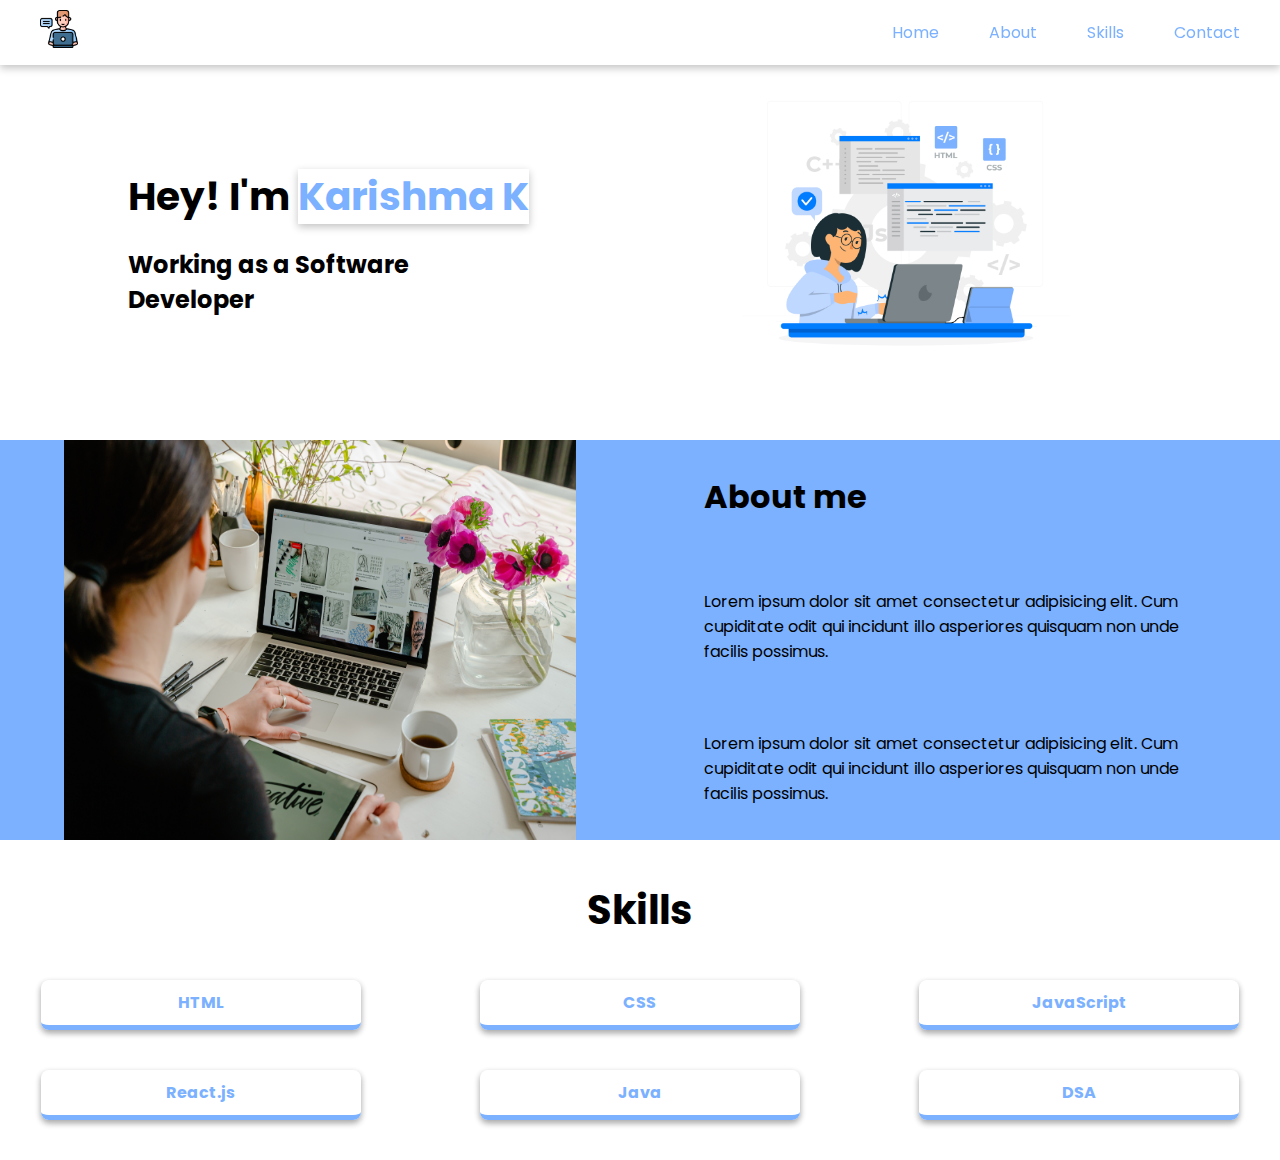
<file: Portfolio/index.html>
<!DOCTYPE html>
<html lang="en">
<head>
    <meta charset="UTF-8">
    <meta http-equiv="X-UA-Compatible" content="IE=edge">
    <meta name="viewport" content="width=device-width, initial-scale=1.0">
    <link rel="preconnect" href="https://fonts.googleapis.com">
<link rel="preconnect" href="https://fonts.gstatic.com" crossorigin>
<link href="https://fonts.googleapis.com/css2?family=Poppins:ital,wght@0,100;0,200;0,300;0,400;0,500;0,600;1,100;1,200;1,300;1,400;1,500;1,600&display=swap" rel="stylesheet">
    <link rel="stylesheet" href="style.css">
    <title>Portfolio</title>
</head>
<body>
    <nav class="navbar">
       <div class="logo">
            <img src="./images/logo.png" alt="">
       </div>
       <div class="content">
            <div class="nav-items">
                <a href="#home">Home</a>
            </div>
            <div class="nav-items">
                <a href="#about">About</a>
            </div>
            <div class="nav-items">
                <a href="#skill">Skills</a>
            </div>
            <div class="nav-items">
                <a href="#contact">Contact</a>
            </div>

       </div>
    </nav>
    <main class="container">
        <section class="home-container" id=home>
            <div class="home-content">
                <h1>Hey! I'm <span>Karishma K</span></h1>
                <h2>Working as a Software Developer </h2>

            </div>
            <div class="img">
                <img src="./images/home-image.jpg">

            </div>

        </section>
        <section class="about-container" id=about>
            <div class="about-image">
                <img src="./images/about-image-1.jpg" alt="web-dev">
            </div>
            <div class="content">
                <h1>About me</h1>
                <p>Lorem ipsum dolor sit amet consectetur adipisicing elit. Cum cupiditate odit qui incidunt illo asperiores quisquam non unde facilis possimus.</p>
            
                <p>Lorem ipsum dolor sit amet consectetur adipisicing elit. Cum cupiditate odit qui incidunt illo asperiores quisquam non unde facilis possimus.</p>
            
            </div>

        </section>
        <section class="skills-container" id=skill>
            <div class="title">
                <h1>Skills</h1>
                
            </div>
            <div class="skill-itmes">
                <div class="item">HTML</div>
                <div class="item">CSS</div>
                <div class="item">JavaScript</div>
                <div class="item">React.js</div>
                <div class="item">Java</div>
                <div class="item">DSA</div>
            </div>

        </section>
       
        
    </main>
    <footer>

    </footer>
    
</body>
</html>
</file>
<file: Portfolio/style.css>
* {
    margin: 0;
    padding: 0;
    font-family: 'Poppins', sans-serif;
    box-sizing: border-box;
   
}
.navbar {
    display: flex;
    justify-content: space-between;
    align-items: center;
    width: 100%;
    height: 65px;
    box-shadow: rgba(0, 0, 0, 0.24) 0px 3px 8px;
    padding: 0px 40px;
    position: fixed;
    z-index: 1000;
    background-color: #fff;
    top: 0; 
}
.logo img {
    width: 30%;
}
.content {
    display: flex; 
    justify-content: space-around;
    column-gap: 50px;
}
.nav-items a{
    text-decoration: none;
    color: #7bb1ff;
}
.container {
    position: relative;
    top: 65px;
    width: 100%;
}
.home-container {
   display: flex;
   width: 80%;
   justify-content: space-between;
   margin: auto;
  
  
}
.home-container .home-content {
    width: 40%;
    display: flex;
    justify-content: center;
    flex-direction: column;
    
}
.home-content h1{
    font-size: 39px;
    line-height: 100px;
   
}
.home-container .img {
    width: 40%;
}
.home-content span {
    color: #7bb1ff;
    box-shadow: rgba(0, 0, 0, 0.24) 0px 3px 8px;
}

.home-container img{
    width: 80%;
}
.about-container {
  display: flex;
   width: 100%;
   justify-content: space-around;
   margin: auto;
   height: 400px;
   margin-top: 40px;
   background-color: #7bb1ff;
 
}
.about-container  .about-image {
    width: 40%;
    
}
.about-container img {
    width: 100%;
    height: 100%;

}
.about-container .content {
    width: 40%;
    display: flex;
    flex-direction: column;
}
.skills-container {
    display: flex;
    flex-direction: column;
    justify-content: center;
    align-items: center;
    margin-top: 40px;

}
.skills-container .title {
    font-size: 20px;
}
.skill-itmes {
    display: flex;
    justify-content: space-around;
    flex-wrap: wrap;
    gap: 2% 3%;
    width: 100%;
    color: #7bb1ff;
    margin: 20px 0px;
    font-weight: bold;
   
   
}
.skill-itmes .item {
    width: 25%;
    border-radius: 8px;
    padding: 10px 24px;
    border-bottom: 5px solid #7bb1ff;
    box-shadow: rgba(0, 0, 0, 0.16) 0px 3px 6px, rgba(0, 0, 0, 0.23) 0px 3px 6px;
    text-align: center;
    margin:20px;
}
</file>
